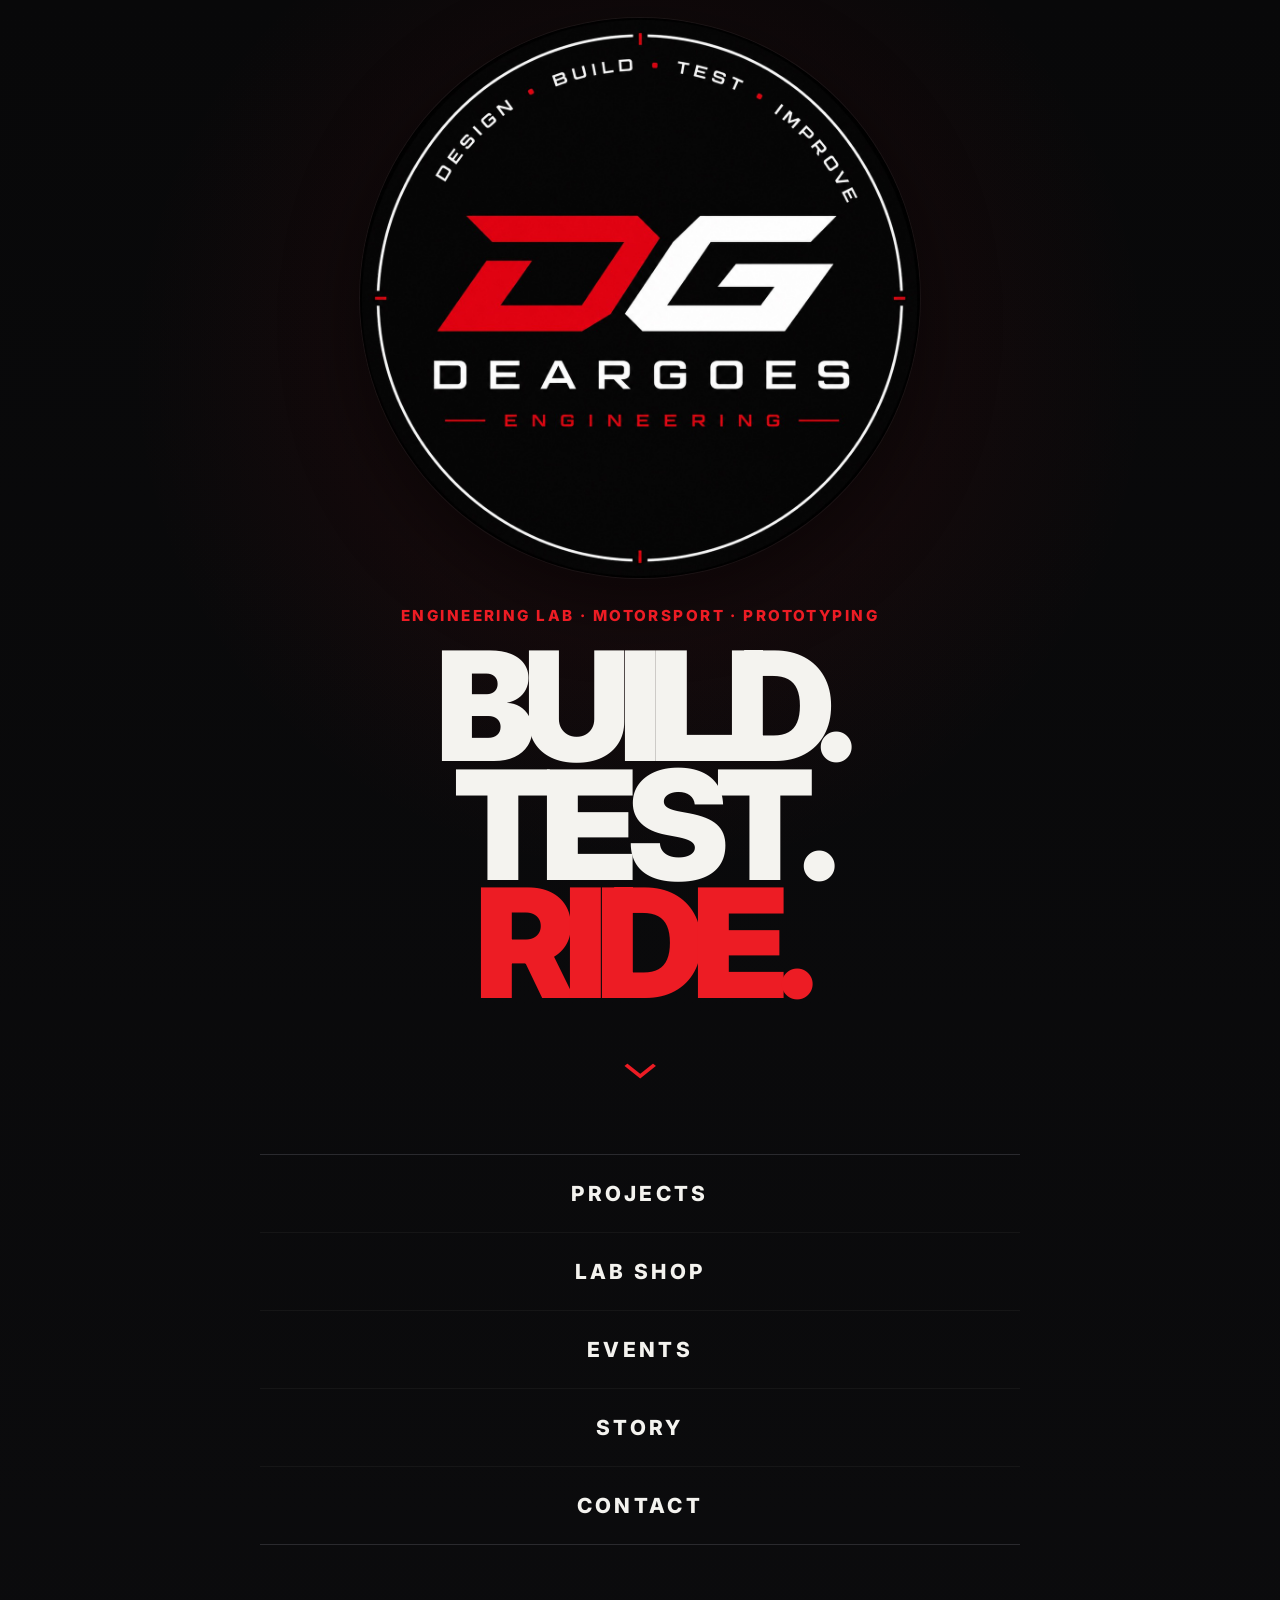
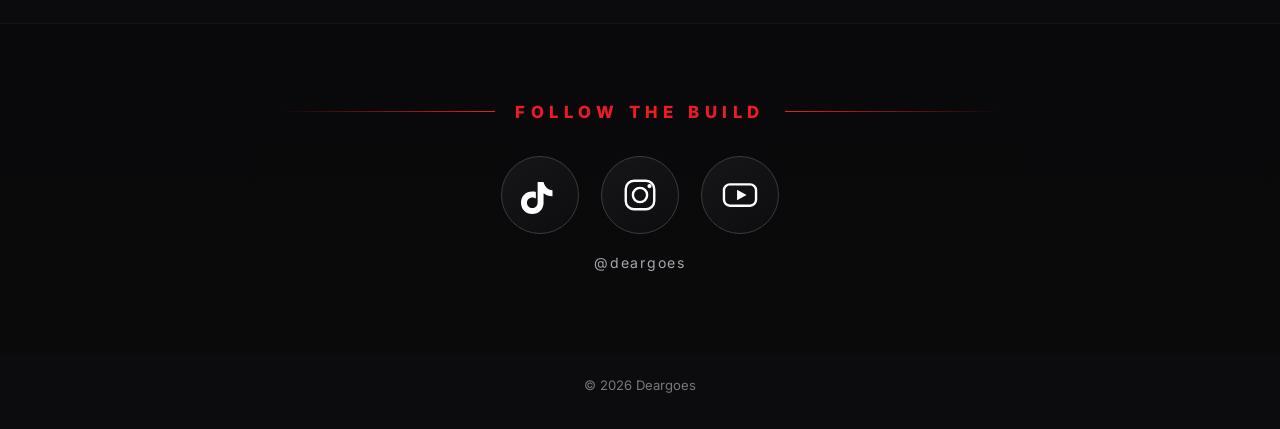
<file: index.html>
<!doctype html>
<html lang="it">
<head>
  <meta charset="utf-8">
  <meta name="viewport" content="width=device-width,initial-scale=1">
  <meta name="description" content="Deargoes Engineering — Build. Test. Ride.">
  <meta name="theme-color" content="#09090a">
  <title>Deargoes Engineering</title>
  <link rel="stylesheet" href="style.css">
</head>
<body>
<main>
  <section class="hero">
    <div class="hero-inner">
      <img class="main-logo" src="deargoes-logo.jpg" alt="Deargoes Engineering">
      <div class="eyebrow">ENGINEERING LAB · MOTORSPORT · PROTOTYPING</div>
      <h1><span>BUILD.</span><span>TEST.</span><span class="red">RIDE.</span></h1>
      <div class="scroll-mark" aria-hidden="true">⌄</div>
    </div>
  </section>

  <nav class="main-menu" aria-label="Menu principale">
    <a href="projects.html">Projects</a>
    <a href="lab-shop.html">Lab Shop</a>
    <a href="events.html">Events</a>
    <a href="story.html">Story</a>
    <a href="contact.html">Contact</a>
  </nav>

  <section class="follow">
    <div class="follow-title"><span></span><h2>FOLLOW THE BUILD</h2><span></span></div>
    <div class="social-icons">
      <a class="social-link" href="https://www.tiktok.com/@luca_deargoes" target="_blank" rel="noopener" aria-label="TikTok Deargoes"><svg viewBox="0 0 64 64" aria-hidden="true"><path d="M38 10c2 8 7 13 15 14v10c-6 0-11-2-15-5v16c0 11-8 19-19 19S0 56 0 45s8-19 19-19c2 0 4 0 6 1v11c-2-1-3-2-6-2-5 0-9 4-9 9s4 9 9 9 9-4 9-9V10h10z"/></svg></a>
      <a class="social-link" href="https://www.instagram.com/deargoes/" target="_blank" rel="noopener" aria-label="Instagram Deargoes"><svg viewBox="0 0 64 64" aria-hidden="true"><rect x="8" y="8" width="48" height="48" rx="14"/><circle cx="32" cy="32" r="12"/><circle cx="48" cy="17" r="3.5" class="fill"/></svg></a>
      <a class="social-link" href="https://www.youtube.com/@deargoes" target="_blank" rel="noopener" aria-label="YouTube Deargoes"><svg viewBox="0 0 64 64" aria-hidden="true"><rect x="5" y="14" width="54" height="36" rx="10"/><path d="M27 23l16 9-16 9z" class="fill"/></svg></a>
    </div>
    <p class="handle">@deargoes</p>
  </section>
</main>
<footer>© 2026 Deargoes</footer>
</body>
</html>
</file>
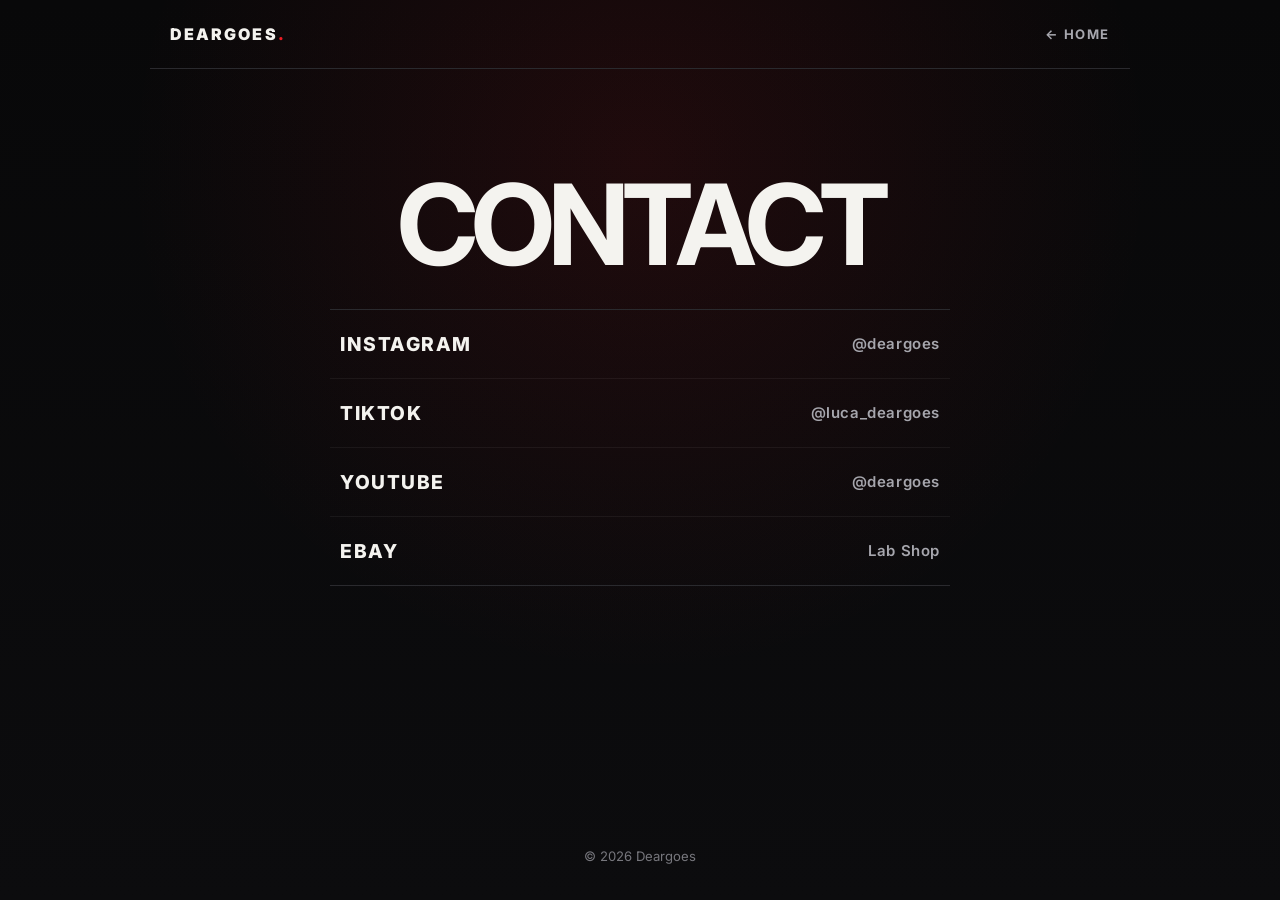
<file: contact.html>
<!doctype html>
<html lang="it">
<head>
  <meta charset="utf-8">
  <meta name="viewport" content="width=device-width,initial-scale=1">
  <meta name="theme-color" content="#09090a">
  <title>CONTACT — Deargoes</title>
  <link rel="stylesheet" href="style.css">
</head>
<body class="page-shell">
  <header class="topbar">
    <a class="brand" href="index.html">DEARGOES<span>.</span></a>
    <a class="back" href="index.html">← Home</a>
  </header>
  <main class="page-content contact-page">
    <h1>CONTACT</h1>
    <div class="contact-links">
      <a href="https://www.instagram.com/deargoes/" target="_blank" rel="noopener">Instagram <span>@deargoes</span></a>
      <a href="https://www.tiktok.com/@luca_deargoes" target="_blank" rel="noopener">TikTok <span>@luca_deargoes</span></a>
      <a href="https://www.youtube.com/@deargoes" target="_blank" rel="noopener">YouTube <span>@deargoes</span></a>
      <a href="https://www.ebay.it/usr/luca_dear_goes" target="_blank" rel="noopener">eBay <span>Lab Shop</span></a>
    </div>
  </main>
  <footer>© 2026 Deargoes</footer>
</body>
</html>
</file>
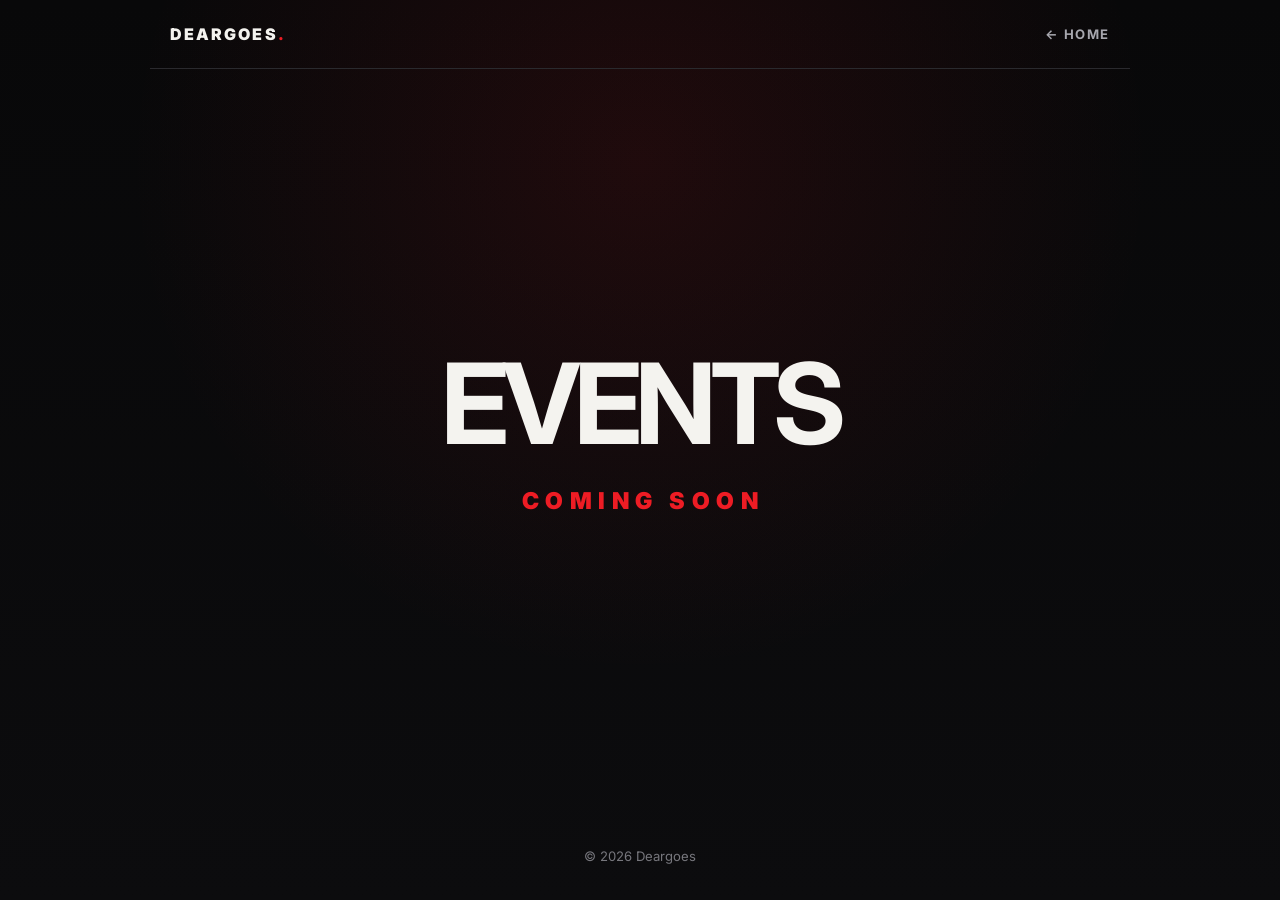
<file: events.html>
<!doctype html>
<html lang="it">
<head>
  <meta charset="utf-8">
  <meta name="viewport" content="width=device-width,initial-scale=1">
  <meta name="theme-color" content="#09090a">
  <title>EVENTS — Deargoes</title>
  <link rel="stylesheet" href="style.css">
</head>
<body class="page-shell">
  <header class="topbar">
    <a class="brand" href="index.html">DEARGOES<span>.</span></a>
    <a class="back" href="index.html">← Home</a>
  </header>
  <main class="page-content coming-page">
    <h1>EVENTS</h1>
    <div class="coming-soon">COMING SOON</div>
  </main>
  <footer>© 2026 Deargoes</footer>
</body>
</html>
</file>
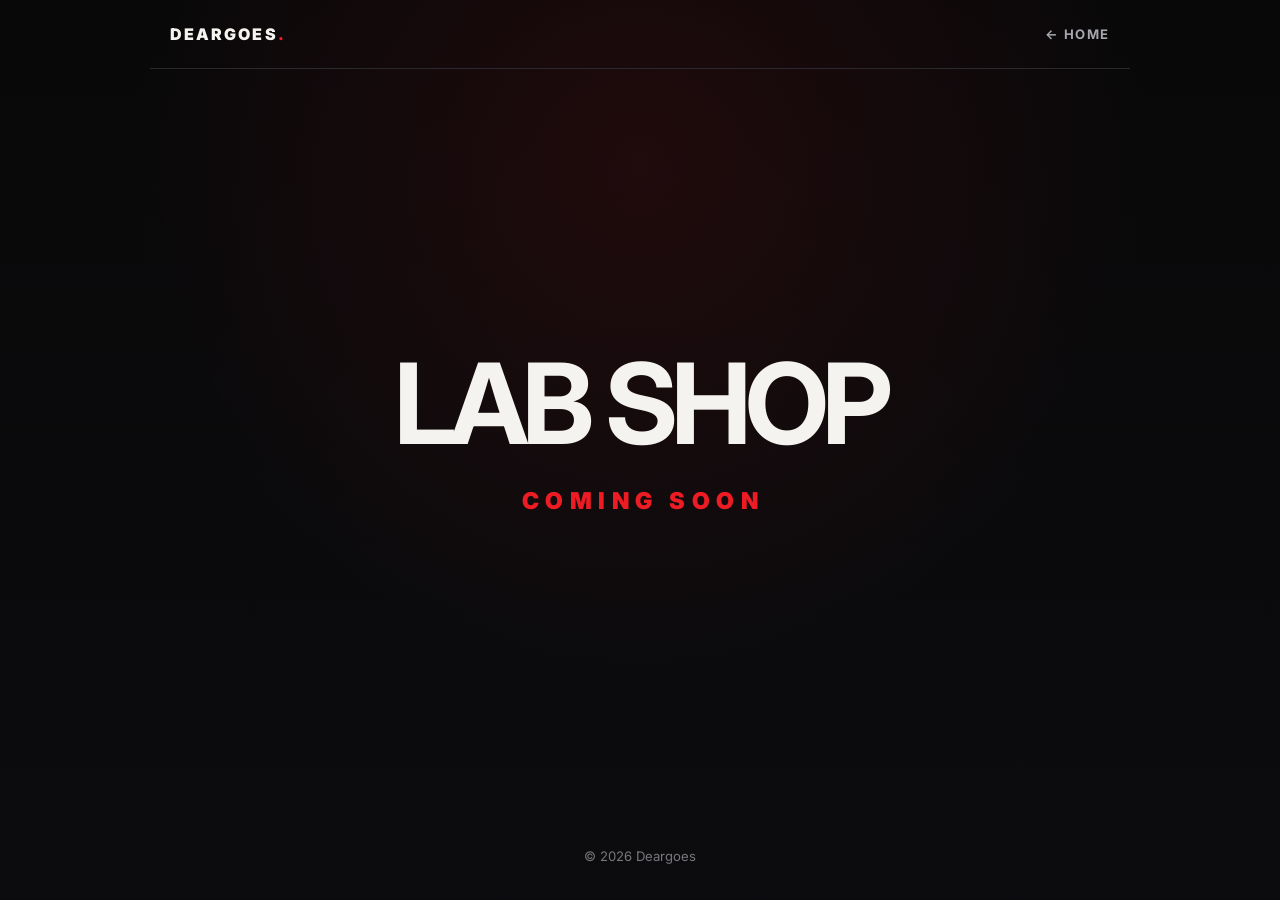
<file: garage.html>
<!doctype html><html lang="it"><head><meta charset="utf-8"><meta http-equiv="refresh" content="0; url=lab-shop.html"><link rel="canonical" href="lab-shop.html"><title>Lab Shop — Deargoes</title></head><body></body></html>
</file>
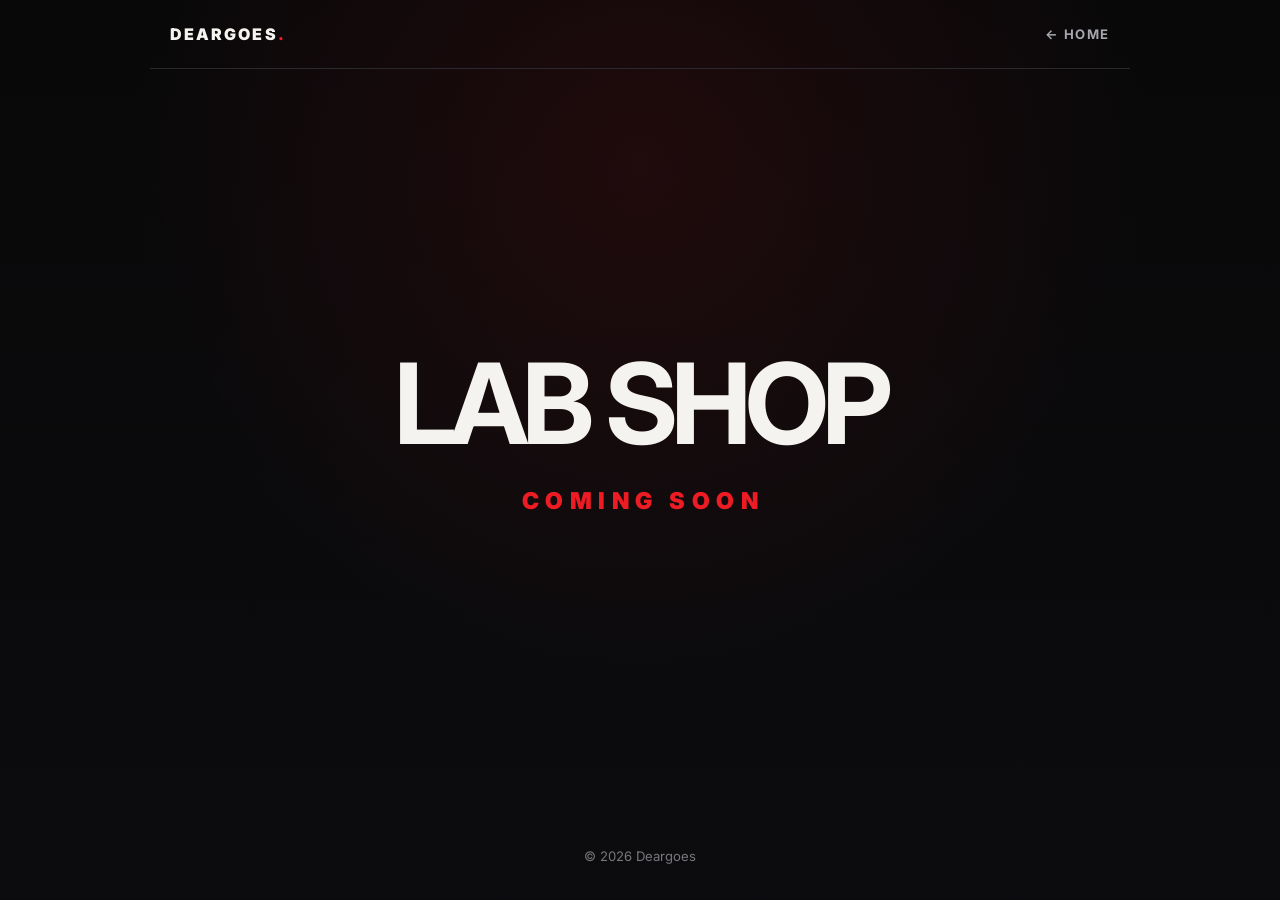
<file: lab-shop.html>
<!doctype html>
<html lang="it">
<head>
  <meta charset="utf-8">
  <meta name="viewport" content="width=device-width,initial-scale=1">
  <meta name="theme-color" content="#09090a">
  <title>LAB SHOP — Deargoes</title>
  <link rel="stylesheet" href="style.css">
</head>
<body class="page-shell">
  <header class="topbar">
    <a class="brand" href="index.html">DEARGOES<span>.</span></a>
    <a class="back" href="index.html">← Home</a>
  </header>
  <main class="page-content coming-page">
    <h1>LAB SHOP</h1>
    <div class="coming-soon">COMING SOON</div>
  </main>
  <footer>© 2026 Deargoes</footer>
</body>
</html>
</file>
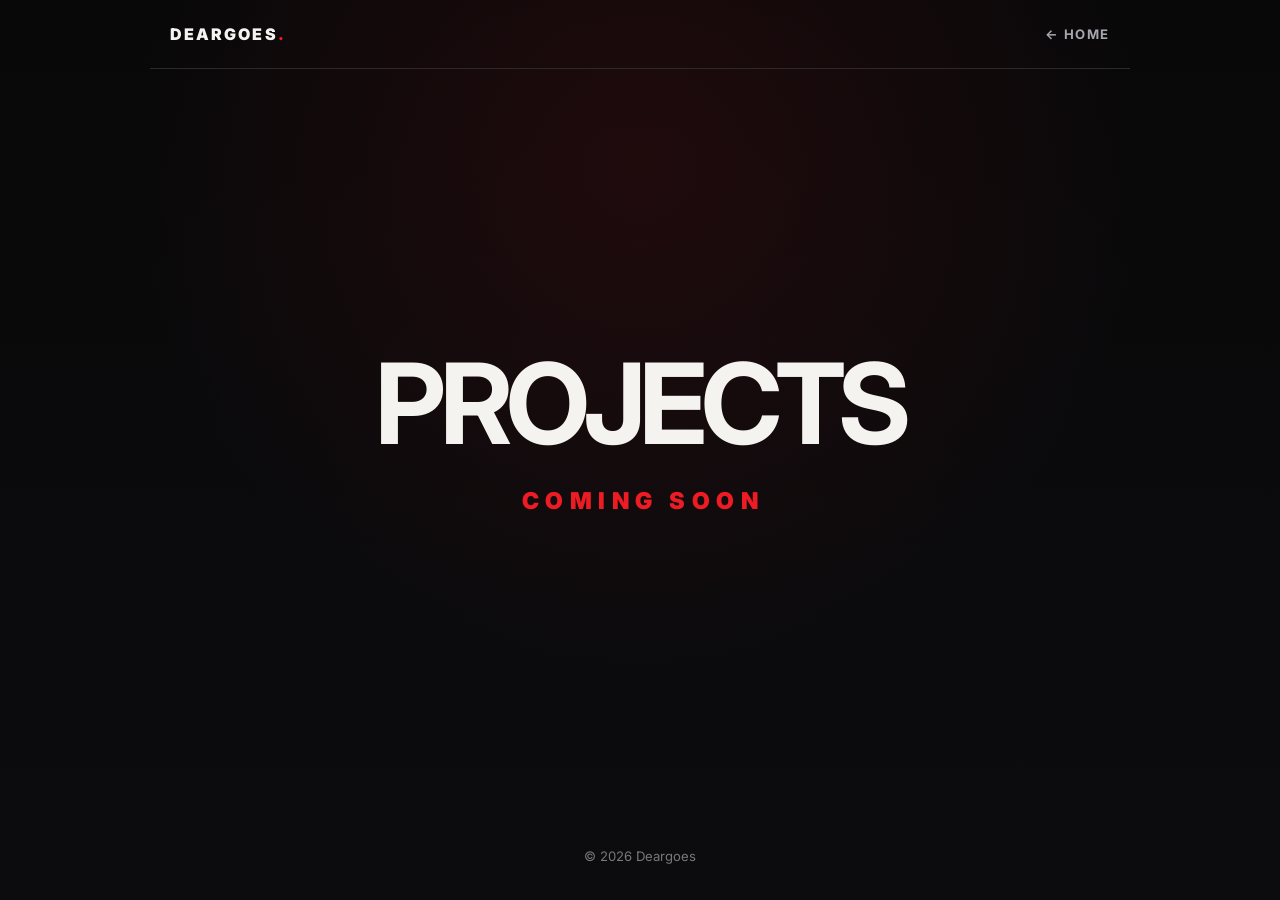
<file: projects.html>
<!doctype html>
<html lang="it">
<head>
  <meta charset="utf-8">
  <meta name="viewport" content="width=device-width,initial-scale=1">
  <meta name="theme-color" content="#09090a">
  <title>PROJECTS — Deargoes</title>
  <link rel="stylesheet" href="style.css">
</head>
<body class="page-shell">
  <header class="topbar">
    <a class="brand" href="index.html">DEARGOES<span>.</span></a>
    <a class="back" href="index.html">← Home</a>
  </header>
  <main class="page-content coming-page">
    <h1>PROJECTS</h1>
    <div class="coming-soon">COMING SOON</div>
  </main>
  <footer>© 2026 Deargoes</footer>
</body>
</html>
</file>
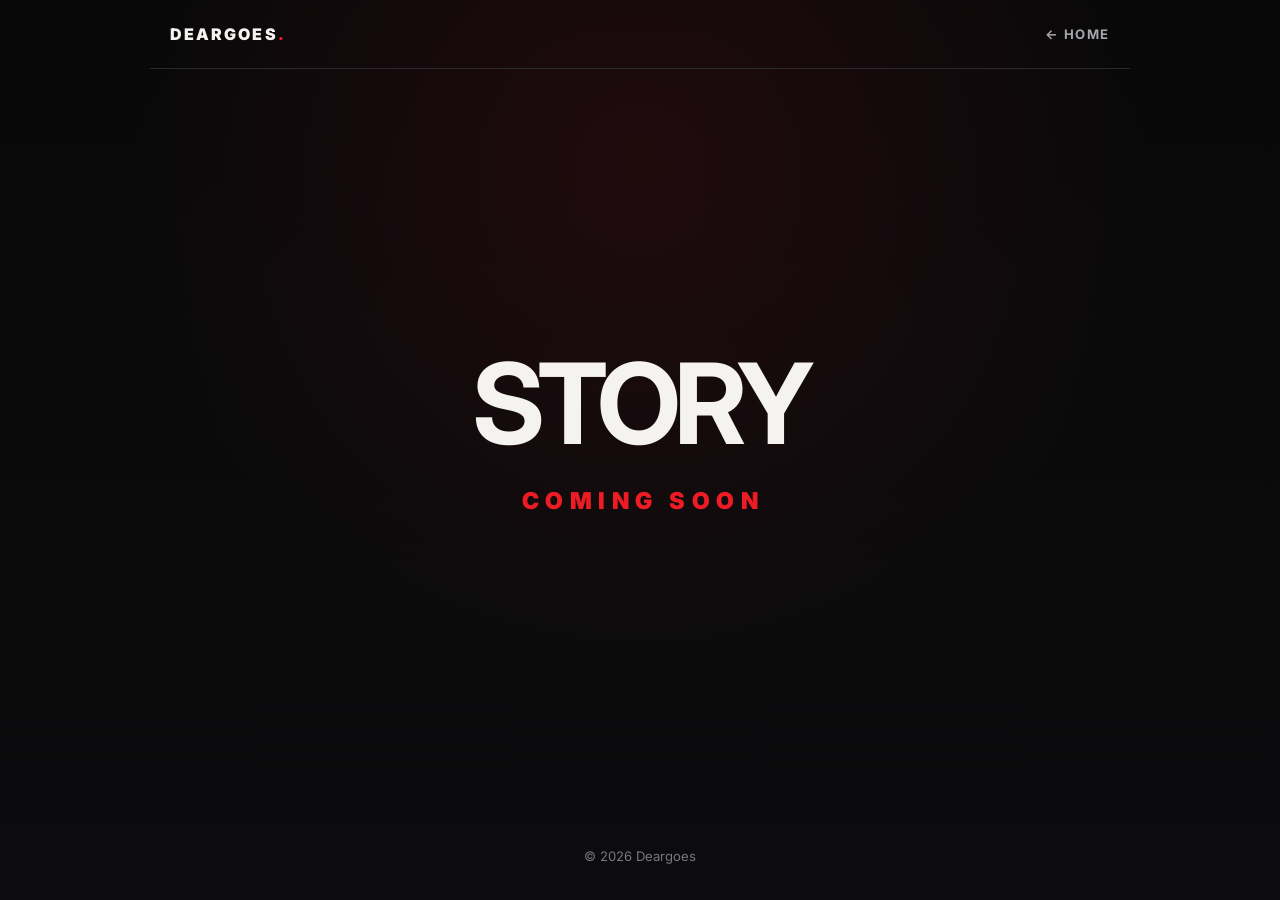
<file: story.html>
<!doctype html>
<html lang="it">
<head>
  <meta charset="utf-8">
  <meta name="viewport" content="width=device-width,initial-scale=1">
  <meta name="theme-color" content="#09090a">
  <title>STORY — Deargoes</title>
  <link rel="stylesheet" href="style.css">
</head>
<body class="page-shell">
  <header class="topbar">
    <a class="brand" href="index.html">DEARGOES<span>.</span></a>
    <a class="back" href="index.html">← Home</a>
  </header>
  <main class="page-content coming-page">
    <h1>STORY</h1>
    <div class="coming-soon">COMING SOON</div>
  </main>
  <footer>© 2026 Deargoes</footer>
</body>
</html>
</file>
<file: style.css>
@import url('https://fonts.googleapis.com/css2?family=Inter:wght@400;600;700;800;900&display=swap');
:root{--bg:#09090a;--text:#f4f3ef;--muted:#a6a6ad;--red:#ed1c24;--line:#2a2a2e}
*{box-sizing:border-box}html{scroll-behavior:smooth}body{margin:0;min-height:100vh;background:radial-gradient(circle at 50% 18%,rgba(237,28,36,.10),transparent 32rem),linear-gradient(180deg,#080809 0%,#0c0c0e 100%);color:var(--text);font-family:Inter,-apple-system,BlinkMacSystemFont,"Segoe UI",sans-serif}a{color:inherit;text-decoration:none}img{max-width:100%}
.hero{padding:18px 20px 70px;text-align:center}.hero-inner{width:min(100%,860px);margin:0 auto}.main-logo{display:block;width:min(86vw,560px);aspect-ratio:1;object-fit:cover;border-radius:50%;margin:0 auto 28px;box-shadow:0 0 0 1px rgba(255,255,255,.05),0 24px 70px rgba(0,0,0,.50)}.eyebrow{color:var(--red);font-size:clamp(.72rem,2.2vw,.95rem);font-weight:800;letter-spacing:.16em;text-transform:uppercase;margin-bottom:22px}.hero h1{margin:0;font-size:clamp(4.4rem,17vw,9.5rem);line-height:.78;letter-spacing:-.075em;font-weight:900}.hero h1 span{display:block}.hero h1 .red{color:var(--red)}.scroll-mark{display:inline-block;margin-top:38px;color:var(--red);font-size:2.7rem;line-height:1;transform:scaleX(1.25)}
.main-menu{width:min(calc(100% - 40px),760px);margin:0 auto;border-top:1px solid var(--line);border-bottom:1px solid var(--line);text-align:center}.main-menu a{display:block;padding:26px 14px;border-top:1px solid rgba(255,255,255,.045);font-size:clamp(1rem,3vw,1.3rem);font-weight:800;letter-spacing:.16em;text-transform:uppercase;transition:color .2s ease,background .2s ease}.main-menu a:first-child{border-top:0}.main-menu a:hover,.main-menu a:focus-visible{color:var(--red);background:rgba(255,255,255,.025);outline:none}
.follow{padding:78px 20px 82px;text-align:center;border-top:1px solid rgba(255,255,255,.04);background:rgba(0,0,0,.18);margin-top:78px}.follow-title{width:min(100%,720px);margin:0 auto 34px;display:grid;grid-template-columns:1fr auto 1fr;gap:20px;align-items:center}.follow-title span{height:1px;background:linear-gradient(90deg,transparent,var(--red))}.follow-title span:last-child{background:linear-gradient(90deg,var(--red),transparent)}.follow-title h2{margin:0;color:var(--red);font-size:clamp(.82rem,2.5vw,1.05rem);letter-spacing:.33em;font-weight:800}.social-icons{display:flex;justify-content:center;flex-wrap:wrap;gap:22px}.social-link{width:78px;height:78px;display:grid;place-items:center;border:1px solid #3b3b40;border-radius:50%;background:linear-gradient(145deg,#161618,#0d0d0f);transition:transform .2s ease,border-color .2s ease,box-shadow .2s ease}.social-link:hover,.social-link:focus-visible{transform:translateY(-4px);border-color:var(--red);box-shadow:0 15px 34px rgba(237,28,36,.16);outline:none}.social-link svg{width:38px;height:38px;fill:none;stroke:#fff;stroke-width:4;stroke-linecap:round;stroke-linejoin:round}.social-link:first-child svg{fill:#fff;stroke:none}.social-link .fill{fill:#fff;stroke:none}.handle{margin:20px 0 0;color:var(--muted);letter-spacing:.12em;font-size:.88rem}footer{padding:24px 20px 36px;text-align:center;color:#77777d;font-size:.82rem}
.page-shell{min-height:100vh;display:flex;flex-direction:column}.topbar{width:min(100%,980px);margin:0 auto;padding:24px 20px;display:flex;justify-content:space-between;align-items:center;border-bottom:1px solid var(--line)}.brand{font-weight:900;letter-spacing:.13em}.brand span{color:var(--red)}.back{color:var(--muted);font-size:.82rem;font-weight:700;letter-spacing:.12em;text-transform:uppercase}.back:hover{color:var(--red)}.page-content{flex:1;width:min(100%,820px);margin:0 auto;padding:90px 24px;text-align:center}.kicker{color:var(--red);font-size:.8rem;font-weight:800;letter-spacing:.2em;text-transform:uppercase}.page-content h1{margin:15px 0 22px;font-size:clamp(3.3rem,12vw,7rem);line-height:.9;letter-spacing:-.06em}.page-content p{max-width:650px;margin:0 auto;color:var(--muted);line-height:1.7;font-size:clamp(1rem,2.5vw,1.2rem)}.cta{display:inline-block;margin-top:34px;padding:16px 24px;border:1px solid var(--red);color:#fff;background:var(--red);font-weight:800;letter-spacing:.08em;text-transform:uppercase}.mini-list{width:min(100%,620px);margin:38px auto 0;border-top:1px solid var(--line);border-bottom:1px solid var(--line)}.mini-list div{padding:20px 12px;border-top:1px solid rgba(255,255,255,.045);color:#d4d4d8;font-weight:700;letter-spacing:.06em}.mini-list div:first-child{border-top:0}
@media(max-width:600px){.hero{padding-top:8px}.main-logo{margin-bottom:24px}.hero h1{font-size:clamp(4rem,22vw,7rem)}.main-menu a{padding:24px 10px}.follow{padding-top:64px}.topbar{padding:20px 18px}.page-content{padding:72px 20px}}

/* V1.2 definitive internal pages */
.coming-page{display:flex;flex-direction:column;align-items:center;justify-content:center;padding-top:60px;padding-bottom:100px}
.coming-page h1,.contact-page h1{margin-bottom:34px}
.coming-soon{color:var(--red);font-size:clamp(1rem,3.8vw,1.45rem);font-weight:900;letter-spacing:.28em;text-indent:.28em}
.contact-links{width:min(100%,620px);margin:16px auto 0;border-top:1px solid var(--line);border-bottom:1px solid var(--line)}
.contact-links a{display:flex;justify-content:space-between;align-items:center;gap:18px;padding:22px 10px;border-top:1px solid rgba(255,255,255,.055);font-size:clamp(1rem,3vw,1.2rem);font-weight:800;letter-spacing:.08em;text-transform:uppercase;transition:color .2s ease,background .2s ease}
.contact-links a:first-child{border-top:0}
.contact-links a span{color:var(--muted);font-size:.78em;font-weight:600;letter-spacing:.04em;text-transform:none}
.contact-links a:hover,.contact-links a:focus-visible{color:var(--red);background:rgba(255,255,255,.025);outline:none}
.contact-links a:hover span,.contact-links a:focus-visible span{color:#fff}
@media(max-width:600px){.contact-links a{align-items:flex-start;flex-direction:column;text-align:left}.coming-page{padding-top:40px}}
</file>
